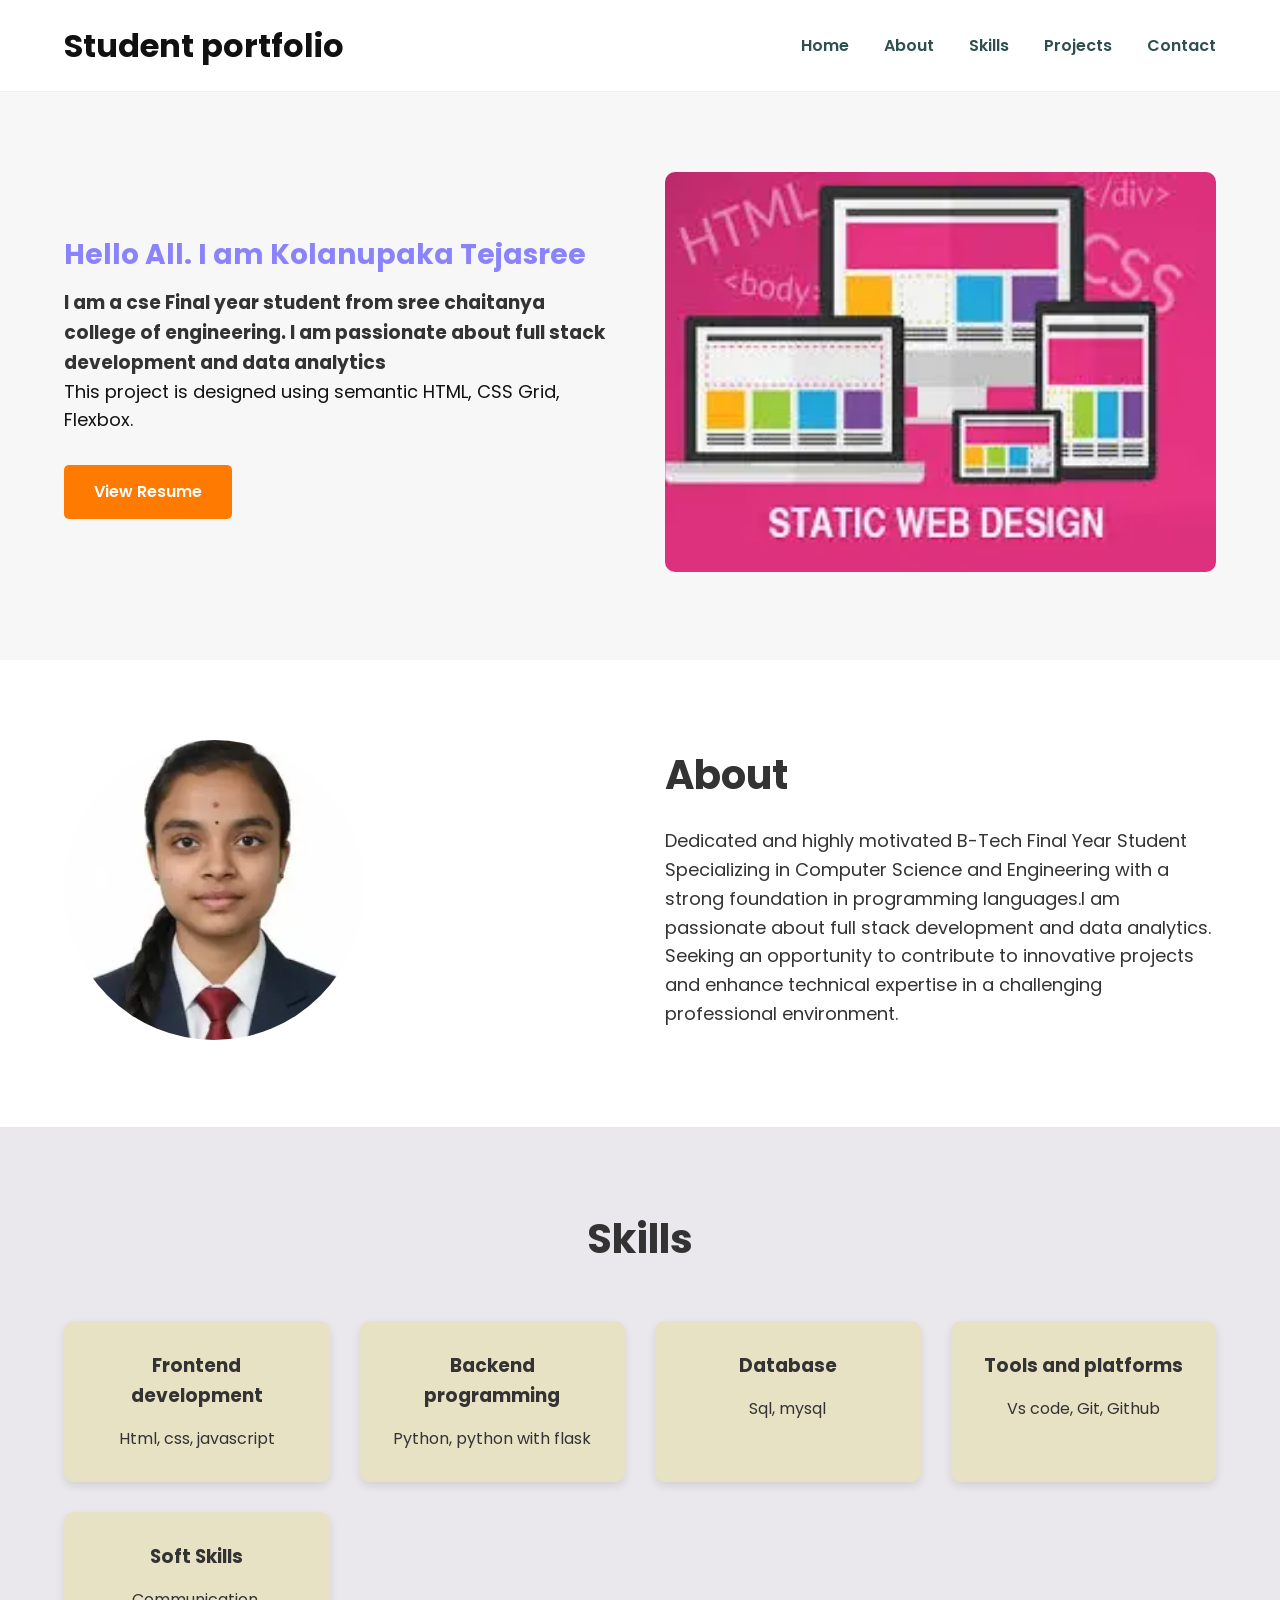
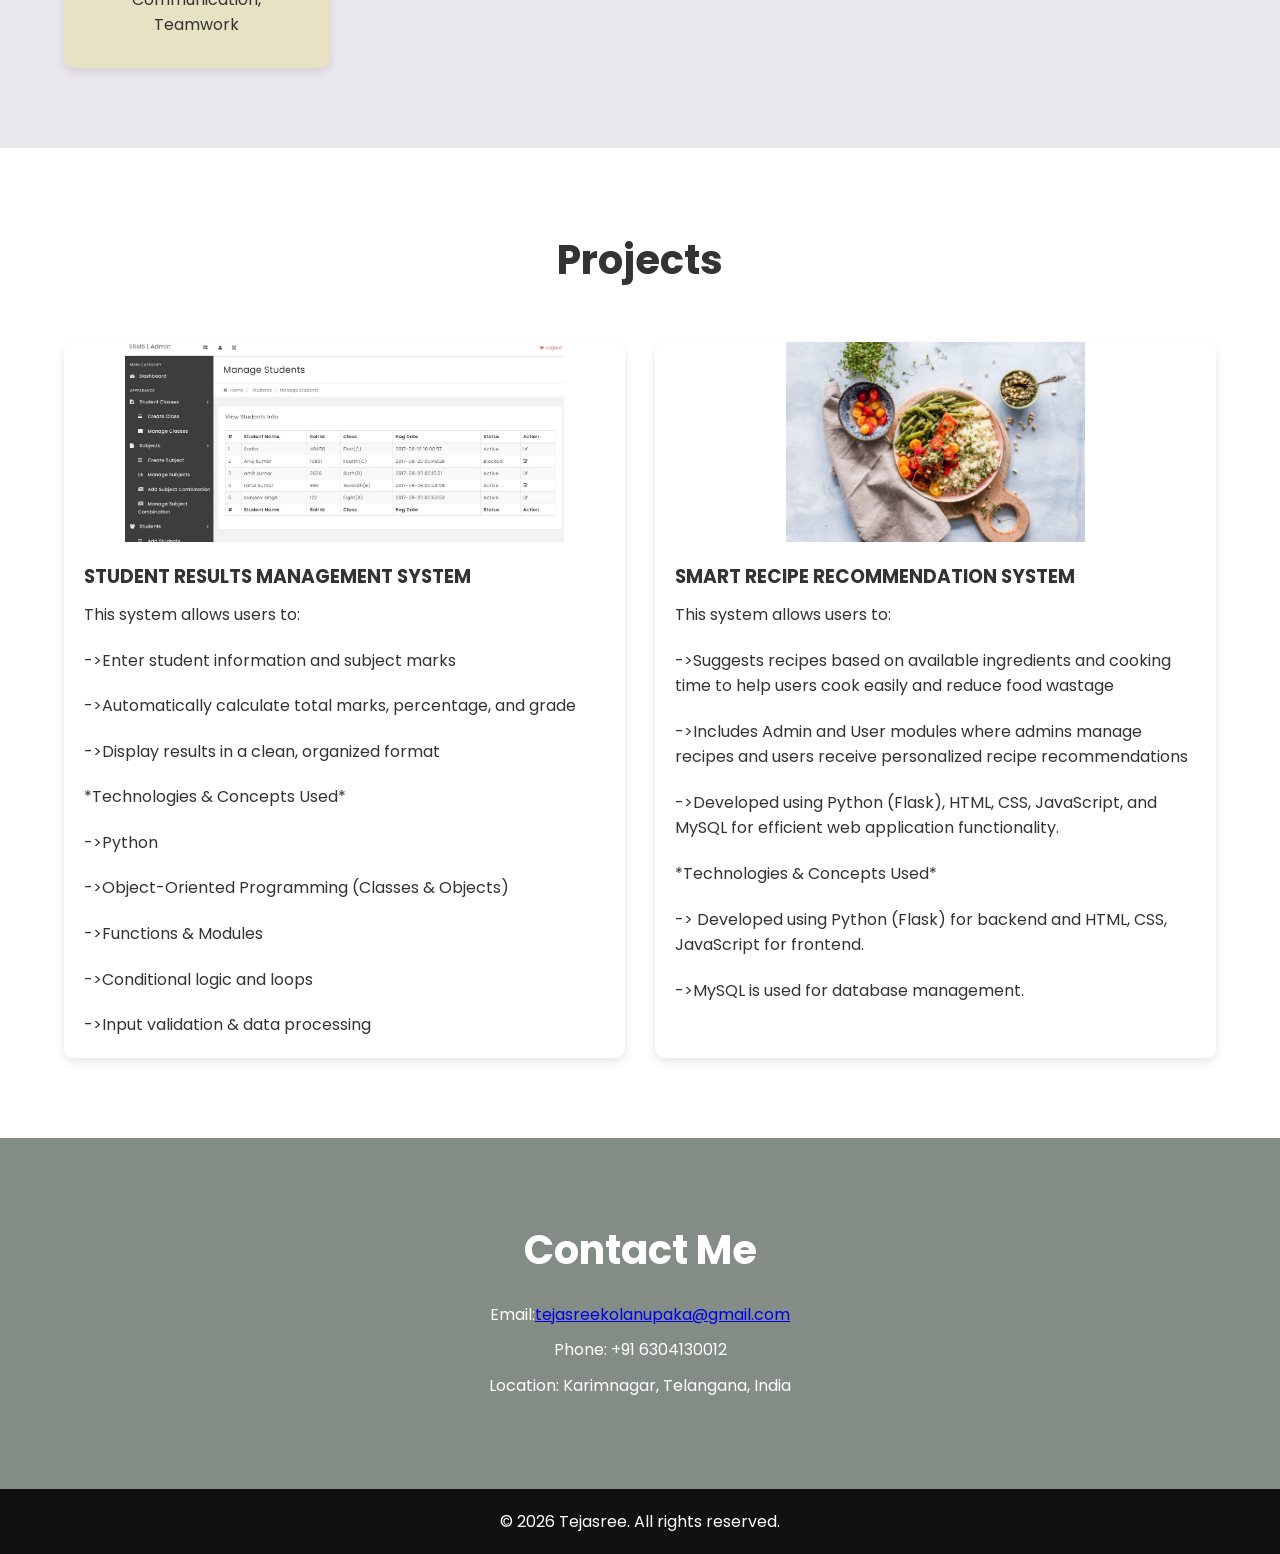
<file: index.html>
<!DOCTYPE html>
<html lang="en">

<head>

  <meta charset="UTF-8">
  <meta name="viewport" content="width=device-width, initial-scale=1.0">

  <title> Static Webpage</title>

  <!-- External CSS -->
  <link rel="stylesheet" href="style.css">

  <!-- Google Font -->
  <link rel="preconnect" href="https://fonts.googleapis.com">
  <link rel="preconnect" href="https://fonts.gstatic.com" crossorigin>

  <link
    href="https://fonts.googleapis.com/css2?family=Poppins:wght@300;400;500;600;700&display=swap"
    rel="stylesheet">

</head>

<body>

  <!-- HEADER -->
  <header class="header">

    <div class="container navbar">

      <h1 class="logo">Student portfolio</h1>

      <nav>

        <ul class="nav-links">

          <li><a href="#home">Home</a></li>
          <li><a href="#about">About</a></li>
          <li><a href="#skills">Skills</a></li>
          <li><a href="#projects">Projects</a></li>
          <li><a href="#contact">Contact</a></li>

        </ul>

      </nav>

    </div>

  </header>

  <!-- MAIN -->
  <main>

    <!-- HERO SECTION -->
    <section class="hero" id="home">

      <div class="container hero-container">

        <div class="hero-text">

          <h2>Hello All. I am Kolanupaka Tejasree</h2>

          <h3>I am a cse Final year student from sree chaitanya college of engineering. I am passionate about full stack development and data analytics </h3>

          <p>
            This project is designed using semantic HTML,
            CSS Grid, Flexbox.
          </p>

          <a href="Resumes/Resume.pdf" target="_blank" class="btn">
  View Resume
</a>


        </div>

        <div class="hero-image">

          <img
            src="images/static.webp"
            alt="Web Design"
            width="500"
            height="400">

        </div>

      </div>

    </section>

    <!-- ABOUT -->
    <section class="about" id="about">

      <div class="container about-container">

        <div class="about-image">

          <img
            src="images/i_50.webp"
            alt="About Image"
            width="400"
            height="500">

        </div>

        <div class="about-text">

          <h2>About</h2>

          <p>
            Dedicated and highly motivated B-Tech Final Year Student Specializing in Computer Science and
Engineering with a strong foundation in programming languages.I am passionate about full stack development and data analytics. Seeking an opportunity to
contribute to innovative projects and enhance technical expertise in a challenging professional
environment.
          </p>

        </div>

      </div>

    </section>

    <!-- SKILLS -->
    <section class="skills">

      <div class="container" id="skills">

        <h2 class="section-title">Skills</h2>

        <div class="skills-grid">

          <div class="card">

            <h3>Frontend development</h3>
            <p>Html, css, javascript</p>
            
          </div>

          <div class="card">

            <h3>Backend programming</h3>
            <p>Python, python with flask</p>

          </div>

          <div class="card">

            <h3>Database</h3>
            <p>Sql, mysql</p>

          </div>
          <div class="card">

            <h3>Tools and platforms</h3>
            <p>Vs code, Git, Github</p>

          </div>
          <div class="card">

            <h3>Soft Skills</h3>
            <p>Communication, Teamwork</p>

          </div>

        </div>

      </div>

    </section>

    <!-- PROJECTS -->
    <section class="projects" id="projects">

      <div class="container">

        <h2 class="section-title">Projects</h2>

        <div class="projects-grid">

          <div class="project-card">

            <img
              src="images/student.webp"alt="desc"width="300"
              height="200">

            <h3>STUDENT RESULTS MANAGEMENT SYSTEM</h3>

            <p>This system allows users to:</p>

<p>->Enter student information and subject marks</p>
<p>->Automatically calculate total marks, percentage, and grade</p>
<p>->Display results in a clean, organized format</p>

 <p>*Technologies & Concepts Used*</p>
<p>->Python</p>
<p>->Object-Oriented Programming (Classes & Objects)</p>
<p>->Functions & Modules</p>
<p>->Conditional logic and loops</p>
<p>->Input validation & data processing</p>

          </div>

          <div class="project-card">

            <img
              src="images/food.webp"alt="desc"width="300"
              height="200">

            <h3>SMART RECIPE RECOMMENDATION SYSTEM</h3>

            <p>
              This system allows users to:</p>

<p>->Suggests recipes based on available ingredients and cooking time to help users cook easily and reduce food wastage</p>

<p>->Includes Admin and User modules where admins manage recipes and users receive personalized recipe recommendations</p>

<p>->Developed using Python (Flask), HTML, CSS, JavaScript, and MySQL for efficient web application functionality.</p>

<p>*Technologies & Concepts Used*</p>
<p>-> Developed using Python (Flask) for backend and HTML, CSS, JavaScript for frontend.</p>
<p>->MySQL is used for database management.</p>


          </div>

        </div>

      </div>

    </section>

    <!-- CONTACT -->
    <section class="contact" id="contact">

      <div class="container">

        <h2>Contact Me</h2>

        <p>Email:<a href="mailto:tejasreekolanupaka@example.com">tejasreekolanupaka@gmail.com</a></p>

        <p>Phone: +91 6304130012</p>

        <p>Location: Karimnagar, Telangana, India</p>

      </div>

    </section>

  </main>

  <!-- FOOTER -->
  <footer class="footer">

    <div class="container">

      <p>
        © 2026 Tejasree. All rights reserved. 
      </p>

    </div>

  </footer>

</body>

</html>
</file>
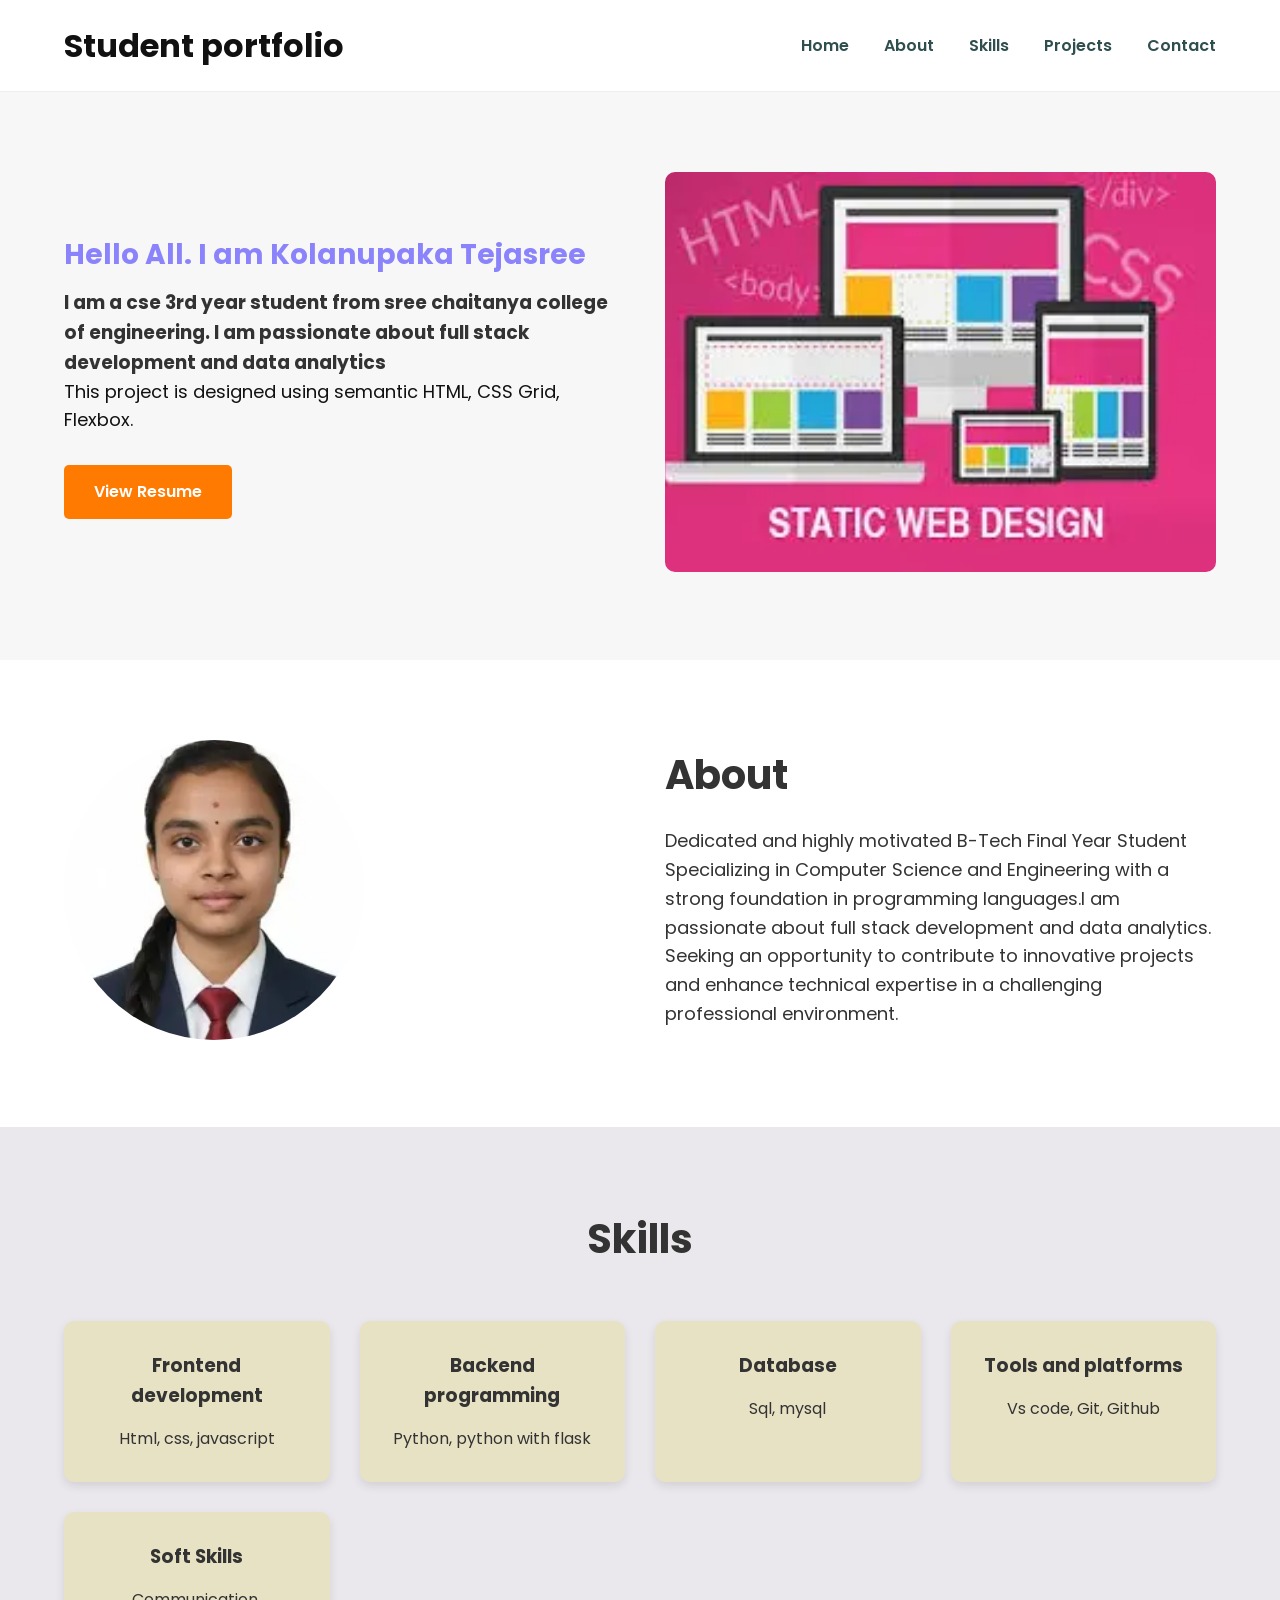
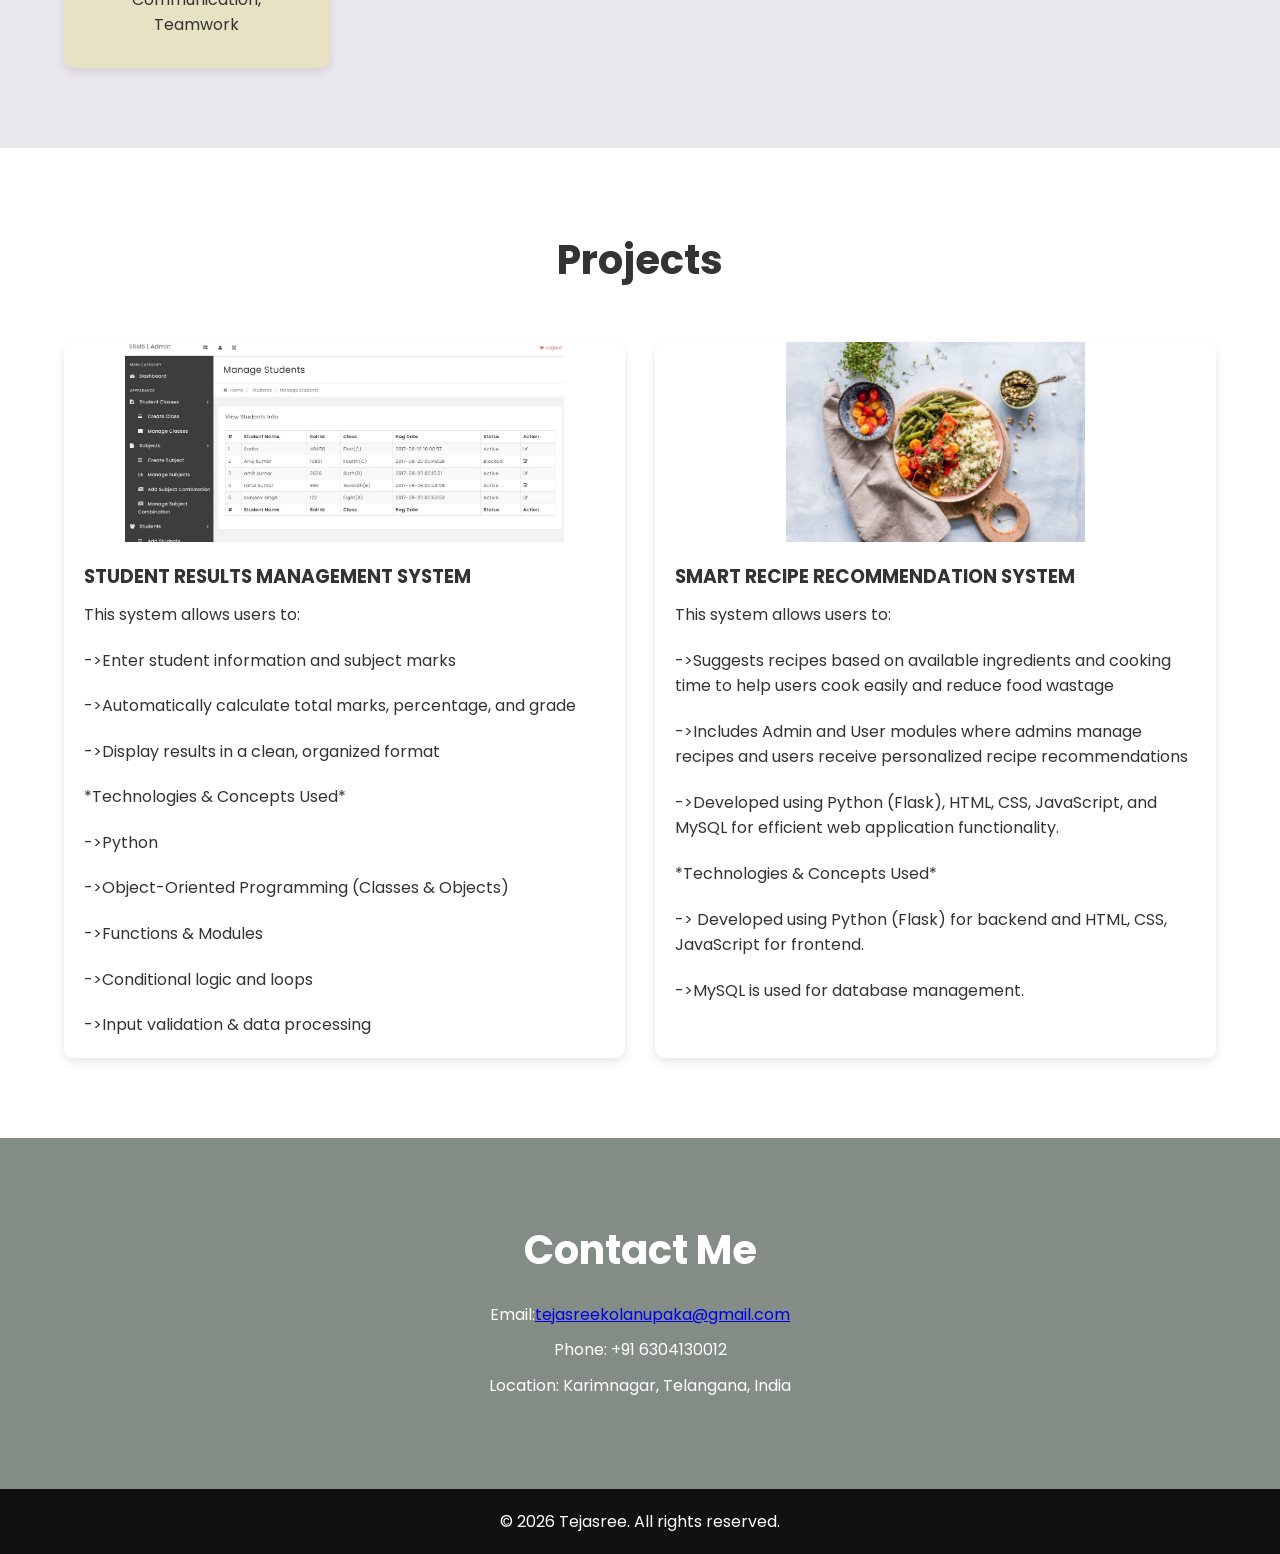
<file: task1/index.html>
<!DOCTYPE html>
<html lang="en">

<head>

  <meta charset="UTF-8">
  <meta name="viewport" content="width=device-width, initial-scale=1.0">

  <title> Static Webpage</title>

  <!-- External CSS -->
  <link rel="stylesheet" href="style.css">

  <!-- Google Font -->
  <link rel="preconnect" href="https://fonts.googleapis.com">
  <link rel="preconnect" href="https://fonts.gstatic.com" crossorigin>

  <link
    href="https://fonts.googleapis.com/css2?family=Poppins:wght@300;400;500;600;700&display=swap"
    rel="stylesheet">

</head>

<body>

  <!-- HEADER -->
  <header class="header">

    <div class="container navbar">

      <h1 class="logo">Student portfolio</h1>

      <nav>

        <ul class="nav-links">

          <li><a href="#home">Home</a></li>
          <li><a href="#about">About</a></li>
          <li><a href="#skills">Skills</a></li>
          <li><a href="#projects">Projects</a></li>
          <li><a href="#contact">Contact</a></li>

        </ul>

      </nav>

    </div>

  </header>

  <!-- MAIN -->
  <main>

    <!-- HERO SECTION -->
    <section class="hero" id="home">

      <div class="container hero-container">

        <div class="hero-text">

          <h2>Hello All. I am Kolanupaka Tejasree</h2>

          <h3>I am a cse 3rd year student from sree chaitanya college of engineering. I am passionate about full stack development and data analytics </h3>

          <p>
            This project is designed using semantic HTML,
            CSS Grid, Flexbox.
          </p>

          <a href="Resumes/Resume.pdf" target="_blank" class="btn">
  View Resume
</a>


        </div>

        <div class="hero-image">

          <img
            src="images/static.webp"
            alt="Web Design"
            width="500"
            height="400">

        </div>

      </div>

    </section>

    <!-- ABOUT -->
    <section class="about" id="about">

      <div class="container about-container">

        <div class="about-image">

          <img
            src="images/i_50.webp"
            alt="About Image"
            width="400"
            height="500">

        </div>

        <div class="about-text">

          <h2>About</h2>

          <p>
            Dedicated and highly motivated B-Tech Final Year Student Specializing in Computer Science and
Engineering with a strong foundation in programming languages.I am passionate about full stack development and data analytics. Seeking an opportunity to
contribute to innovative projects and enhance technical expertise in a challenging professional
environment.
          </p>

        </div>

      </div>

    </section>

    <!-- SKILLS -->
    <section class="skills">

      <div class="container" id="skills">

        <h2 class="section-title">Skills</h2>

        <div class="skills-grid">

          <div class="card">

            <h3>Frontend development</h3>
            <p>Html, css, javascript</p>
            
          </div>

          <div class="card">

            <h3>Backend programming</h3>
            <p>Python, python with flask</p>

          </div>

          <div class="card">

            <h3>Database</h3>
            <p>Sql, mysql</p>

          </div>
          <div class="card">

            <h3>Tools and platforms</h3>
            <p>Vs code, Git, Github</p>

          </div>
          <div class="card">

            <h3>Soft Skills</h3>
            <p>Communication, Teamwork</p>

          </div>

        </div>

      </div>

    </section>

    <!-- PROJECTS -->
    <section class="projects" id="projects">

      <div class="container">

        <h2 class="section-title">Projects</h2>

        <div class="projects-grid">

          <div class="project-card">

            <img
              src="images/student.webp"alt="desc"width="300"
              height="200">

            <h3>STUDENT RESULTS MANAGEMENT SYSTEM</h3>

            <p>This system allows users to:</p>

<p>->Enter student information and subject marks</p>
<p>->Automatically calculate total marks, percentage, and grade</p>
<p>->Display results in a clean, organized format</p>

 <p>*Technologies & Concepts Used*</p>
<p>->Python</p>
<p>->Object-Oriented Programming (Classes & Objects)</p>
<p>->Functions & Modules</p>
<p>->Conditional logic and loops</p>
<p>->Input validation & data processing</p>

          </div>

          <div class="project-card">

            <img
              src="images/food.webp"alt="desc"width="300"
              height="200">

            <h3>SMART RECIPE RECOMMENDATION SYSTEM</h3>

            <p>
              This system allows users to:</p>

<p>->Suggests recipes based on available ingredients and cooking time to help users cook easily and reduce food wastage</p>

<p>->Includes Admin and User modules where admins manage recipes and users receive personalized recipe recommendations</p>

<p>->Developed using Python (Flask), HTML, CSS, JavaScript, and MySQL for efficient web application functionality.</p>

<p>*Technologies & Concepts Used*</p>
<p>-> Developed using Python (Flask) for backend and HTML, CSS, JavaScript for frontend.</p>
<p>->MySQL is used for database management.</p>


          </div>

        </div>

      </div>

    </section>

    <!-- CONTACT -->
    <section class="contact" id="contact">

      <div class="container">

        <h2>Contact Me</h2>

        <p>Email:<a href="mailto:tejasreekolanupaka@example.com">tejasreekolanupaka@gmail.com</a></p>

        <p>Phone: +91 6304130012</p>

        <p>Location: Karimnagar, Telangana, India</p>

      </div>

    </section>

  </main>

  <!-- FOOTER -->
  <footer class="footer">

    <div class="container">

      <p>
        © 2026 Tejasree. All rights reserved. 
      </p>

    </div>

  </footer>

</body>

</html>
</file>
<file: style.css>
*{
    margin:0;
    padding:0;
    box-sizing:border-box;
}

/* BODY */

body{
    font-family:'Poppins', sans-serif;
    line-height:1.6;
    color:#333;
    background:#ffffff0c;
}

/* CONTAINER */

.container{
    width:90%;
    max-width:1200px;
    margin:auto;
}

/* HEADER */

.header{
    background:#ffffff;
    padding:20px 0;
    border-bottom:1px solid #eee;
}

/* NAVBAR */

.navbar{
    display:flex;
    justify-content:space-between;
    align-items:center;
}

/* LOGO */

.logo{
    font-size:32px;
    font-weight:700;
    color:#111;
}

/* NAV LINKS */

.nav-links{
    list-style:none;
    display:flex;
    gap:35px;
}

.nav-links a{
    text-decoration:none;
    color:#2f4f4f;
    font-weight:600;
    transition:0.3s;
}

.nav-links a:hover{
    color:#00ff95;
}

/* HERO SECTION */

.hero{
    padding:80px 0;
    background:#f7f7f7;
}

/* GRID FOR MACRO LAYOUT */

.hero-container{
    display:grid;
    grid-template-columns:repeat(2,1fr);
    gap:50px;
    align-items:center;
}

/* HERO TEXT */

.hero-text h2{
    font-size:28px;
    margin-bottom:10px;
    color:#1100ff78;
}

.hero-text h1{
    font-size:55px;
    margin-bottom:20px;
    color:#111;
}

.hero-text p{
    font-size:18px;
    margin-bottom:30px;
    color:#111;
}

/* BUTTON */

.btn{
    display:inline-block;
    padding:14px 30px;
    background:#ff7a00;
    color:white;
    text-decoration:none;
    border-radius:5px;
    font-weight:600;
    transition:0.3s;
}

.btn:hover{
    background:#e06700;
}

/* HERO IMAGE */

.hero-image img{
    width:100%;
    border-radius:10px;
    object-fit:cover;
}

/* ABOUT SECTION */

.about{
    padding:80px 0;
}

/* GRID */

.about-container{
    display:grid;
    grid-template-columns:repeat(2,1fr);
    gap:50px;
    align-items:center;
}

.about-image img{
    width:300px;
    height:300px;
    border-radius:50%;
    object-fit:cover;
}

.about-text h2{
    font-size:40px;
    margin-bottom:20px;
}

.about-text p{
    margin-bottom:15px;
    font-size:18px;
}

/* SECTION TITLES */

.section-title{
    text-align:center;
    font-size:40px;
    margin-bottom:50px;
}

/* SKILLS */

.skills{
    padding:80px 0;
    background:#ebe8ed;
}

/* GRID */

.skills-grid{
    display:grid;
    grid-template-columns:repeat(auto-fit,minmax(250px,1fr));
    gap:30px;
}

/* CARD */

.card{
    background:rgb(232, 226, 196);
    padding:30px;
    border-radius:10px;
    text-align:center;
    box-shadow:0 4px 10px rgba(0,0,0,0.1);
}


.card li{

  margin-bottom:8px;
}

.card h3{
    margin-bottom:15px;
}

/* PROJECTS */

.projects{
    padding:80px 0;
}

/* GRID */

.projects-grid{
    display:grid;
    grid-template-columns:repeat(auto-fit,minmax(280px,1fr));
    gap:30px;
}

/* PROJECT CARD */

.project-card{
    background:white;
    border-radius:10px;
    overflow:hidden;
    box-shadow:0 4px 10px rgba(0,0,0,0.1);
}

.project-card img{
    width:100%;
    max-height:220px;
    object-fit:contain;
    display:block;
    margin:auto;
    background:white;
}

.project-card h3{
    padding:20px 20px 10px;
}

.project-card p{
    padding:0 20px 20px;
}

/* CONTACT */

.contact{
    background:oklch(63.276% 0.01654 151.824);
    color:hsl(0, 0%, 100%);
    text-align:center;
    padding:80px 0;
}

.contact h2{
    margin-bottom:20px;
    font-size:40px;
}

.contact p{
    margin:10px 0;
    color:hsl(270, 100%, 100%);
}

/* FOOTER */

.footer{
    background:#111;
    color:white;
    text-align:center;
    padding:20px 0;
}

/* RESPONSIVE */

@media(max-width:768px){

    .navbar{
        flex-direction:column;
        gap:20px;
    }

    .nav-links{
        flex-wrap:wrap;
        justify-content:center;
    }

    .hero-container,
    .about-container{
        grid-template-columns:1fr;
        text-align:center;
    }

    .hero-text h1{
        font-size:40px;
    }

    .section-title{
        font-size:32px;
    }
}
</file>
<file: task1/style.css>
*{
    margin:0;
    padding:0;
    box-sizing:border-box;
}

/* BODY */

body{
    font-family:'Poppins', sans-serif;
    line-height:1.6;
    color:#333;
    background:#ffffff0c;
}

/* CONTAINER */

.container{
    width:90%;
    max-width:1200px;
    margin:auto;
}

/* HEADER */

.header{
    background:#ffffff;
    padding:20px 0;
    border-bottom:1px solid #eee;
}

/* NAVBAR */

.navbar{
    display:flex;
    justify-content:space-between;
    align-items:center;
}

/* LOGO */

.logo{
    font-size:32px;
    font-weight:700;
    color:#111;
}

/* NAV LINKS */

.nav-links{
    list-style:none;
    display:flex;
    gap:35px;
}

.nav-links a{
    text-decoration:none;
    color:#2f4f4f;
    font-weight:600;
    transition:0.3s;
}

.nav-links a:hover{
    color:#00ff95;
}

/* HERO SECTION */

.hero{
    padding:80px 0;
    background:#f7f7f7;
}

/* GRID FOR MACRO LAYOUT */

.hero-container{
    display:grid;
    grid-template-columns:repeat(2,1fr);
    gap:50px;
    align-items:center;
}

/* HERO TEXT */

.hero-text h2{
    font-size:28px;
    margin-bottom:10px;
    color:#1100ff78;
}

.hero-text h1{
    font-size:55px;
    margin-bottom:20px;
    color:#111;
}

.hero-text p{
    font-size:18px;
    margin-bottom:30px;
    color:#111;
}

/* BUTTON */

.btn{
    display:inline-block;
    padding:14px 30px;
    background:#ff7a00;
    color:white;
    text-decoration:none;
    border-radius:5px;
    font-weight:600;
    transition:0.3s;
}

.btn:hover{
    background:#e06700;
}

/* HERO IMAGE */

.hero-image img{
    width:100%;
    border-radius:10px;
    object-fit:cover;
}

/* ABOUT SECTION */

.about{
    padding:80px 0;
}

/* GRID */

.about-container{
    display:grid;
    grid-template-columns:repeat(2,1fr);
    gap:50px;
    align-items:center;
}

.about-image img{
    width:300px;
    height:300px;
    border-radius:50%;
    object-fit:cover;
}

.about-text h2{
    font-size:40px;
    margin-bottom:20px;
}

.about-text p{
    margin-bottom:15px;
    font-size:18px;
}

/* SECTION TITLES */

.section-title{
    text-align:center;
    font-size:40px;
    margin-bottom:50px;
}

/* SKILLS */

.skills{
    padding:80px 0;
    background:#ebe8ed;
}

/* GRID */

.skills-grid{
    display:grid;
    grid-template-columns:repeat(auto-fit,minmax(250px,1fr));
    gap:30px;
}

/* CARD */

.card{
    background:rgb(232, 226, 196);
    padding:30px;
    border-radius:10px;
    text-align:center;
    box-shadow:0 4px 10px rgba(0,0,0,0.1);
}


.card li{

  margin-bottom:8px;
}

.card h3{
    margin-bottom:15px;
}

/* PROJECTS */

.projects{
    padding:80px 0;
}

/* GRID */

.projects-grid{
    display:grid;
    grid-template-columns:repeat(auto-fit,minmax(280px,1fr));
    gap:30px;
}

/* PROJECT CARD */

.project-card{
    background:white;
    border-radius:10px;
    overflow:hidden;
    box-shadow:0 4px 10px rgba(0,0,0,0.1);
}

.project-card img{
    width:100%;
    max-height:220px;
    object-fit:contain;
    display:block;
    margin:auto;
    background:white;
}

.project-card h3{
    padding:20px 20px 10px;
}

.project-card p{
    padding:0 20px 20px;
}

/* CONTACT */

.contact{
    background:oklch(63.276% 0.01654 151.824);
    color:hsl(0, 0%, 100%);
    text-align:center;
    padding:80px 0;
}

.contact h2{
    margin-bottom:20px;
    font-size:40px;
}

.contact p{
    margin:10px 0;
    color:hsl(270, 100%, 100%);
}

/* FOOTER */

.footer{
    background:#111;
    color:white;
    text-align:center;
    padding:20px 0;
}

/* RESPONSIVE */

@media(max-width:768px){

    .navbar{
        flex-direction:column;
        gap:20px;
    }

    .nav-links{
        flex-wrap:wrap;
        justify-content:center;
    }

    .hero-container,
    .about-container{
        grid-template-columns:1fr;
        text-align:center;
    }

    .hero-text h1{
        font-size:40px;
    }

    .section-title{
        font-size:32px;
    }
}
</file>
